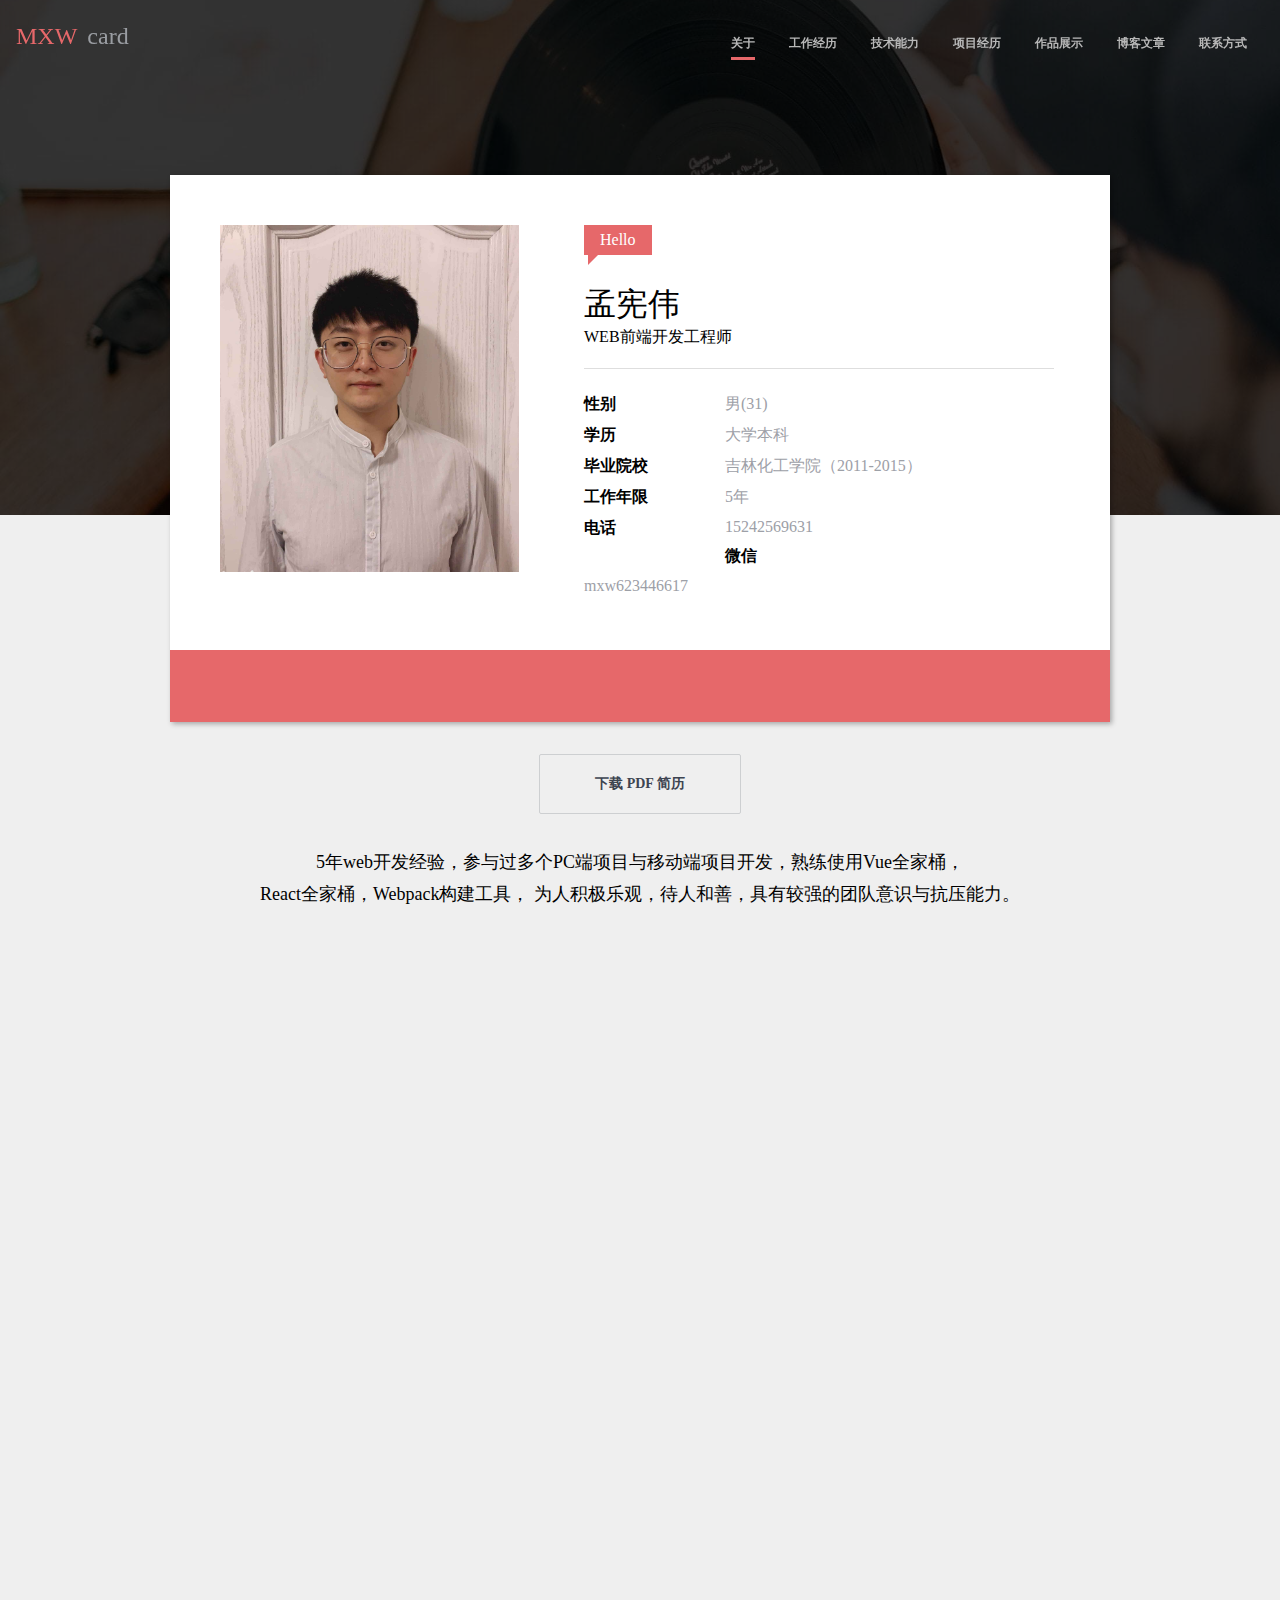
<file: index.html>
<!DOCTYPE html>
<html>

<head>
    <title>孟宪伟的个人简历</title>
    <meta name="viewport" content="width=device-width, initial-scale=1.0">
    <link rel="stylesheet" href="./src/css/main.css">
    <link rel="stylesheet" href="./src/css/loading.css">
    <script src="//at.alicdn.com/t/font_2388489_8g4sb9b9d67.js"></script>
    <link rel="stylesheet" href="./libs/swiper/swiper.min.css">
    <link rel="stylesheet" href="./libs/sortabel/sortable.min.css">
    <style type="text/css">
        .icon {
            width: 1em;
            height: 1em;
            vertical-align: -0.15em;
            fill: currentColor;
            overflow: hidden;
        }

        .swiper-container {
            height: 200px;
        }

        .swiper-button-prev,
        .swiper-button-next {
            padding: 27px 26px 26px 27px;
            border: 1px solid #d7dbde;
            margin: 10px auto;
            color: #3e4452;
            size: 14px;
            top: 25px;
            right: 35px;
            background-color: #ffffff;
            /* 设置swiper按钮的大小 */
            --swiper-navigation-size: 10px;

        }

        .swiper-button-prev:hover,
        .swiper-button-next:hover {
            box-shadow: rgba(0, 0, 0, 0.4) 0px 3px 10px 0px;
        }

        .swiper-button-prev {
            top: 90px;
            left: 850px;
        }

        .swiper-slide {
            background-color: white;
        }
    </style>
</head>

<body onload="onload()">

<div id="loading" class="loading"></div>

<div id="topNavBar" class="topNavBar">
    <div class="topNavBar-inner clearfix">
        <a class="logo" href="http://mengxianwei.site:9000" target="_blank" style="float: left;">
            <span class="rs">MXW</span>
            <span class="card">card</span>
        </a>
        <nav class="menu" style="float: right;">
            <ul class="clearfix">
                <li class="active">
                    <a href="#about">关于</a>
                </li>
                <li>
                    <a href="#experience">工作经历</a>
                </li>
                <li>
                    <a href="#skills">技术能力</a>
                </li>
                <li>
                    <a href="#projects">项目经历</a>
                </li>
                <li>
                    <a href="#works">作品展示</a>
                    <!--                    <ul class="sub-menu">-->
                    <!--                        <li>作品1</li>-->
                    <!--                        <li>作品2</li>-->
                    <!--                        <li>作品3</li>-->
                    <!--                    </ul>-->
                </li>
                <li>
                    <a href="#blog">博客文章</a>
                </li>
                <li>
                    <a href="#connect">联系方式</a>
                </li>
            </ul>
        </nav>
    </div>
</div>
<div class="banner">
    <div class="mask"></div>
</div>
<main>
    <div data-x id="about" class="userCard base-shadow">
        <div class="pictureAndText clearfix">
            <div class="picture">
                <img src="./src/img/avatar.jpg" width=299 height=347 alt="头像">
            </div>
            <div class="text">
          <span class="welcome">Hello
            <span class="triangle"></span>
          </span>
                <h1>孟宪伟</h1>
                <p>WEB前端开发工程师</p>
                <hr>
                <dl>
                    <dt>性别</dt>
                    <dd>男(31)</dd>
                    <dt>学历</dt>
                    <dd>大学本科</dd>
                    <dt>毕业院校</dt>
                    <dd>吉林化工学院（2011-2015）</dd>
                    <dt>工作年限</dt>
                    <dd>5年</dd>
                    <dt>电话</dt>
                    <dd>15242569631</dd>
                    <dt>微信</dt>
                    <dd>mxw623446617</dd>
                </dl>
            </div>
        </div>
        <footer class="media">
            <a href="https://github.com/623446617" target="_blank">
                <svg class="icon" aria-hidden="true">
                    <use xlink:href="#icon-github"></use>
                </svg>
            </a>
            <a href="https://gitee.com/mengxianwei.github.io" target="_blank">
                <svg class="icon" aria-hidden="true">
                    <use xlink:href="#icon-gitee"></use>
                </svg>
            </a>
            <a href="https://juejin.cn/user/1846785237064478" target="_blank">
                <svg class="icon" aria-hidden="true">
                    <use xlink:href="#icon-juejin"></use>
                </svg>
            </a>
        </footer>
    </div>

    <p class="downloadResume-wrapper">
        <a class="downloadResume" href="./孟宪伟-web前端开发工程师.pdf" target="_blank" download>下载 PDF 简历</a>
<!--        <a class="downloadResume" href="http://mengxianwei.site:9000" target="_blank">在线简历</a>-->
    </p>

    <p class="selfIntroduction">
        5年web开发经验，参与过多个PC端项目与移动端项目开发，熟练使用Vue全家桶，<br>React全家桶，Webpack构建工具，
        为人积极乐观，待人和善，具有较强的团队意识与抗压能力。
    </p>

</main>

<section data-x id="experience" class="experience">
    <h2>工作经历</h2>
    <div style="margin-top: 30px;" class="time-line"></div>
</section>

<section data-x id="skills" class="skills">
    <h2>技术能力</h2>

    <div class="section-body skills-body base-shadow">
        <ul class="skill-tabs clearfix" style="margin-bottom: 25px">
            <li>Html 5</li>
            <li>Css 3</li>
            <li>JavaScript</li>
            <li>AJAX</li>
            <li>jQuery</li>
            <li>Vue</li>
            <li>React</li>
            <li>Angular</li>
            <li>Scss</li>
            <li>Less</li>
            <li>NodeJS</li>
            <li>Webpack</li>
            <li>Parcel</li>
            <li>Java</li>
            <li>Sql</li>
            <li>Python</li>
            <li>Git</li>
            <li>Svn</li>
            <li>Nginx</li>
            <li>Linux</li>
            <li>Docker</li>
            <li>Object-C</li>
        </ul>
        <br>
        <ol class="clearfix">
            <li>
                <h3>
                    HTML 5 &amp; CSS 3
                    <span>90%</span>
                </h3>
                <div class="progressBar">
                    <div class="progress" style="width: 90%;"></div>
                </div>
            </li>
            <li>
                <h3>
                    JavaScript
                    <span>90%</span>
                </h3>
                <div class="progressBar">
                    <div class="progress" style="width: 90%"></div>
                </div>
            </li>
            <li>
                <h3>
                    Vue
                    <span>80%</span>
                </h3>
                <div class="progressBar">
                    <div class="progress" style="width: 80%"></div>
                </div>
            </li>
            <li>
                <h3>
                    React
                    <span>80%</span>
                </h3>
                <div class="progressBar">
                    <div class="progress" style="width: 80%"></div>
                </div>
            </li>
            <li>
                <h3>
                    Angular
                    <span>60%</span>
                </h3>
                <div class="progressBar">
                    <div class="progress" style="width: 60%"></div>
                </div>
            </li>
            <li>
                <h3>
                    Webpack
                    <span>75%</span>
                </h3>
                <div class="progressBar">
                    <div class="progress" style="width: 75%"></div>
                </div>
            </li>
            <li>
                <h3>
                    NodeJS
                    <span>70%</span>
                </h3>
                <div class="progressBar">
                    <div class="progress" style="width: 70%"></div>
                </div>
            </li>
            <li>
                <h3>
                    Git
                    <span>75%</span>
                </h3>
                <div class="progressBar">
                    <div class="progress" style="width: 75%"></div>
                </div>
            </li>
        </ol>
    </div>


</section>

<section data-x id="projects" class="section projects">
    <h2>项目经历</h2>
    <ul class="section-body projects-body"></ul>
</section>

<section data-x id="works" class="portfolio">
    <h2>作品展示</h2>
    <nav>
        <ol class="clearfix">
            <li id="portfolio1" data-sjslink="all">所有</li>
            <li id="portfolio2" data-sjslink="framework">框架</li>
            <li id="portfolio3" data-sjslink="origin">原生</li>
            <li id="portfolio4" data-sjslink="github">Github</li>
        </ol>
        <div id="portfolioBar" class="bar state-1">
            <div class="bar-inner"></div>
        </div>
    </nav>
    <script>
        portfolio1.onclick = function () {
            portfolioBar.className = 'bar state-1'
        }
        portfolio2.onclick = function () {
            portfolioBar.className = 'bar state-2'
        }
        portfolio3.onclick = function () {
            portfolioBar.className = 'bar state-3'
        }
        portfolio4.onclick = function () {
            portfolioBar.className = 'bar state-4'
        }
    </script>
    <div class="works-body base-shadow" style="margin-top: 0; padding-bottom: 50px; min-height: 535px;">


        <div id="sortable" class="sjs-default">
            <div data-sjsel="framework" class="works-item">
                <img width="100%" style="vertical-align: top;" src="./src/img/cadre.png" alt="">
                <div class="works-item-mask">
                    <a href="https://gitee.com/mengxianwei.github.io/cadre-info-system" target="_blank">
                        <svg class="icon" aria-hidden="true">
                            <use xlink:href="#icon-gitee"></use>
                        </svg>
                    </a>
                    <a href="http://mengxianwei.site:9009/cadre" target="_blank">
                        <svg class="icon" aria-hidden="true">
                            <use xlink:href="#icon-link"></use>
                        </svg>
                    </a>
                </div>
            </div>
            <div data-sjsel="framework" class="works-item">
                <img width="100%" style="vertical-align: top;" src="./src/img/remote.png" alt="">
                <div class="works-item-mask">
                    <a href="https://gitee.com/mengxianwei.github.io/remote" target="_blank">
                        <svg class="icon" aria-hidden="true">
                            <use xlink:href="#icon-gitee"></use>
                        </svg>
                    </a>
                    <a href="http://mengxianwei.site:9009/remote" target="_blank">
                        <svg class="icon" aria-hidden="true">
                            <use xlink:href="#icon-link"></use>
                        </svg>
                    </a>
                </div>
            </div>
            <div data-sjsel="origin" class="works-item">
                <img width="100%" style="vertical-align: top;" src="./src/img/pikachu.png" alt="">
                <div class="works-item-mask">
                    <a href="https://github.com/623446617/pikachu" target="_blank">
                        <svg class="icon" aria-hidden="true">
                            <use xlink:href="#icon-github"></use>
                        </svg>
                    </a>
                    <a href="http://mengxianwei.site:9009/pikachu" target="_blank">
                        <svg class="icon" aria-hidden="true">
                            <use xlink:href="#icon-link"></use>
                        </svg>
                    </a>
                </div>
            </div>
            <div data-sjsel="origin" class="works-item">
                <img width="100%" style="vertical-align: top;" src="./src/img/nav.png" alt="">
                <div class="works-item-mask">
                    <a href="https://github.com/623446617/keyboard" target="_blank">
                        <svg class="icon" aria-hidden="true">
                            <use xlink:href="#icon-github"></use>
                        </svg>
                    </a>
                    <a href="http://mengxianwei.site:9009/keyboard" target="_blank">
                        <svg class="icon" aria-hidden="true">
                            <use xlink:href="#icon-link"></use>
                        </svg>
                    </a>
                </div>
            </div>
            <div data-sjsel="framework" class="works-item">
                <img width="100%" style="vertical-align: top;" src="./src/img/VQA.png" alt="">
                <div class="works-item-mask">
                    <a href="https://gitee.com/mengxianwei.github.io/zx-frontend" target="_blank">
                        <svg class="icon" aria-hidden="true">
                            <use xlink:href="#icon-gitee"></use>
                        </svg>
                    </a>
                    <a href="http://mengxianwei.site:9002" target="_blank">
                        <svg class="icon" aria-hidden="true">
                            <use xlink:href="#icon-link"></use>
                        </svg>
                    </a>
                </div>
            </div>


            <div data-sjsel="github" class="works-item">
                <img width="100%" style="vertical-align: top;" src="./src/img/XWheels.png" alt="">
                <div class="works-item-mask">
                    <a href="https://github.com/623446617/wheels" target="_blank">
                        <svg class="icon" aria-hidden="true">
                            <use xlink:href="#icon-github"></use>
                        </svg>
                    </a>
                    <a href="http://mengxianwei.site:9001" target="_blank">
                        <svg class="icon" aria-hidden="true">
                            <use xlink:href="#icon-link"></use>
                        </svg>
                    </a>
                </div>
            </div>
            <div data-sjsel="origin" class="works-item">
                <img width="100%" style="vertical-align: top;" src="./src/img/resume.png" alt="">
                <div class="works-item-mask">
                    <a href="https://github.com/623446617/resume" target="_blank">
                        <svg class="icon" aria-hidden="true">
                            <use xlink:href="#icon-github"></use>
                        </svg>
                    </a>
                    <a href="http://mengxianwei.site:9000" target="_blank">
                        <svg class="icon" aria-hidden="true">
                            <use xlink:href="#icon-link"></use>
                        </svg>
                    </a>
                </div>
            </div>



            <div data-sjsel="framework" class="works-item">
                <img width="100%" style="vertical-align: top;" src="./src/img/map.png" alt="">
                <div class="works-item-mask">
                    <div style="position: absolute; top: 0; left: 0; text-align: center; width: 100%; padding: 10px;">账号：jas 密码：1</div>
                    <a href="http://mengxianwei.site:9009/onemap/view1" target="_blank">
                        <svg class="icon" aria-hidden="true">
                            <use xlink:href="#icon-link"></use>
                        </svg>
                    </a>
                </div>
            </div>

            <div data-sjsel="origin" class="works-item">
                <img width="100%" style="vertical-align: top;" src="./src/img/canvas.png" alt="">
                <div class="works-item-mask">
                    <a href="https://github.com/623446617/canvas" target="_blank">
                        <svg class="icon" aria-hidden="true">
                            <use xlink:href="#icon-github"></use>
                        </svg>
                    </a>
                    <a href="http://mengxianwei.site:9009/canvas" target="_blank">
                        <svg class="icon" aria-hidden="true">
                            <use xlink:href="#icon-link"></use>
                        </svg>
                    </a>
                </div>
            </div>
        </div>
    </div>


</section>

<section data-x id="blog" class="section">
    <h2>博客文章</h2>
    <div class="swiper-container section-body base-shadow">
        <div class="swiper-wrapper">
            <div class="swiper-slide">
                <div class="blog-content">
                    <svg class="icon blog-icon" aria-hidden="true">
                        <use xlink:href="#icon-quotes"></use>
                    </svg>
                    <h1 class="blog-title"><a href="https://juejin.cn/post/6906486131215302663" target="_blank">从零开始构建Webpack项目系列</a></h1>
                    <p class="blog-desc">从零开始，一步一步地介绍如何在项目中使用Webpack，以及结合自身的实战经验，分享Webpack 的使用技巧与常见优化方法。</p>
                </div>
            </div>
            <div class="swiper-slide">
                <div class="blog-content">
                    <svg class="icon blog-icon" aria-hidden="true">
                        <use xlink:href="#icon-quotes"></use>
                    </svg>
                    <h1 class="blog-title"><a href="https://juejin.cn/post/6934165507306160141/" target="_blank">Web性能优化-图片懒加载</a></h1>
                    <p class="blog-desc">图片懒加载在一些图片密集型的网站中运用比较多，通过图片懒加载可以避免一次性加载过多的图片导致请求阻塞，这样就可以提高网站的加载速度，提高用户体验。 </p>
                </div>
            </div>
            <div class="swiper-slide">
                <div class="blog-content">
                    <svg class="icon blog-icon" aria-hidden="true">
                        <use xlink:href="#icon-quotes"></use>
                    </svg>
                    <h1 class="blog-title"><a href="https://juejin.cn/post/6934182172694118414/" target="_blank">Web性能优化-防抖与节流</a></h1>
                    <p class="blog-desc">浏览器的 resize、scroll、keypress、mousemove 等事件在触发时，会不断地调用绑定在事件上的回调函数，极大地浪费资源，降低前端性能。为了优化体验，需要对这类事件进行调用次数的限制。</p>
                </div>
            </div>
            <div class="swiper-slide">
                <div class="blog-content">
                    <svg class="icon blog-icon" aria-hidden="true">
                        <use xlink:href="#icon-quotes"></use>
                    </svg>
                    <h1 class="blog-title"><a href="https://juejin.cn/post/6934214542108934151/" target="_blank">移动端适配方案</a></h1>
                    <p class="blog-desc">移动端的机型是非常多的，所以我们常常需要用大量的代码来解决适配得问题，有没有一种方案，可以用少量的代码适配大量的机型呢？当前这篇文章就介绍了REM方案与postcss-px-to-viewport方案是如何解决这些问题的。</p>
                </div>
            </div>
        </div>
        <!-- 如果需要分页器 -->
        <!--        <div class="swiper-pagination"></div>-->

        <!-- 如果需要导航按钮 -->
        <div class="swiper-button-prev"></div>
        <div class="swiper-button-next"></div>

        <!-- 如果需要滚动条 -->
        <!--<div class="swiper-scrollbar"></div>-->
    </div>
</section>

<section data-x id="connect" class="section connect">
    <h2>联系方式</h2>
    <div class="section-body connect-body">
        <dl class="connect-info clearfix base-shadow">
            <dt>
                <div>
                    <svg class="icon" aria-hidden="true">
                        <use xlink:href="#icon-location"></use>
                    </svg>
                </div>
            </dt>
            <dd>
                <h4>所在城市</h4>
                <p>辽宁省大连市</p>
            </dd>

            <dt>
                <div>
                    <svg class="icon" aria-hidden="true">
                        <use xlink:href="#icon-weixin"></use>
                    </svg>
                </div>
            </dt>
            <dd>
                <h4>微信</h4>
                <p>mxw623446617</p>
            </dd>

            <dt>
                <div>
                    <svg class="icon" aria-hidden="true">
                        <use xlink:href="#icon-tel"></use>
                    </svg>
                </div>
            </dt>
            <dd>
                <h4>电话</h4>
                <p>15242569631</p>
            </dd>

            <dt>
                <div>
                    <svg class="icon" aria-hidden="true">
                        <use xlink:href="#icon-email"></use>
                    </svg>
                </div>
            </dt>
            <dd>
                <h4>邮箱</h4>
                <p>623446617@qq.com</p>
            </dd>
        </dl>
        <div class="connect-form base-shadow">
            <label>
                姓名
                <input type="text" id="name"/>
            </label>

            <label>
                邮箱
                <input type="text" id="email"/>
            </label>

            <label>
                留言
                <textarea id="message" name="" cols="30" rows="7"></textarea>
            </label>
            <button class="submit" id="submit">发送</button>
        </div>
    </div>

</section>
</body>
<script src="libs/swiper/swiper.min.js"></script>
<script src="libs/tween.js"></script>
<script src="libs/sortabel/sortable.min.js"></script>

<script src="./src/js/base/View.js"></script>
<script src="./src/js/base/Model.js"></script>
<script src="./src/js/base/Controller.js"></script>
<!-- 模块化 -->
<script src="./src/js/init-swiper.js"></script>
<script src="./src/js/sticky-topbar.js"></script>
<script src="./src/js/auto-slide-up.js"></script>
<script src="./src/js/smoothly-navigation.js"></script>
<script src="./src/js/section-experience.js"></script>
<script src="./src/js/section-projects.js"></script>
<script src="./src/js/section-connect.js"></script>
<script type="text/javascript">
    // 瀑布流排序插件
    document.querySelector('#sortable').sortablejs();

    function onload() {
        loading.style.display = 'none';

        setTimeout(function () {
            about.classList.add('active');
        }, 100)


    }
</script>
</html>
</file>
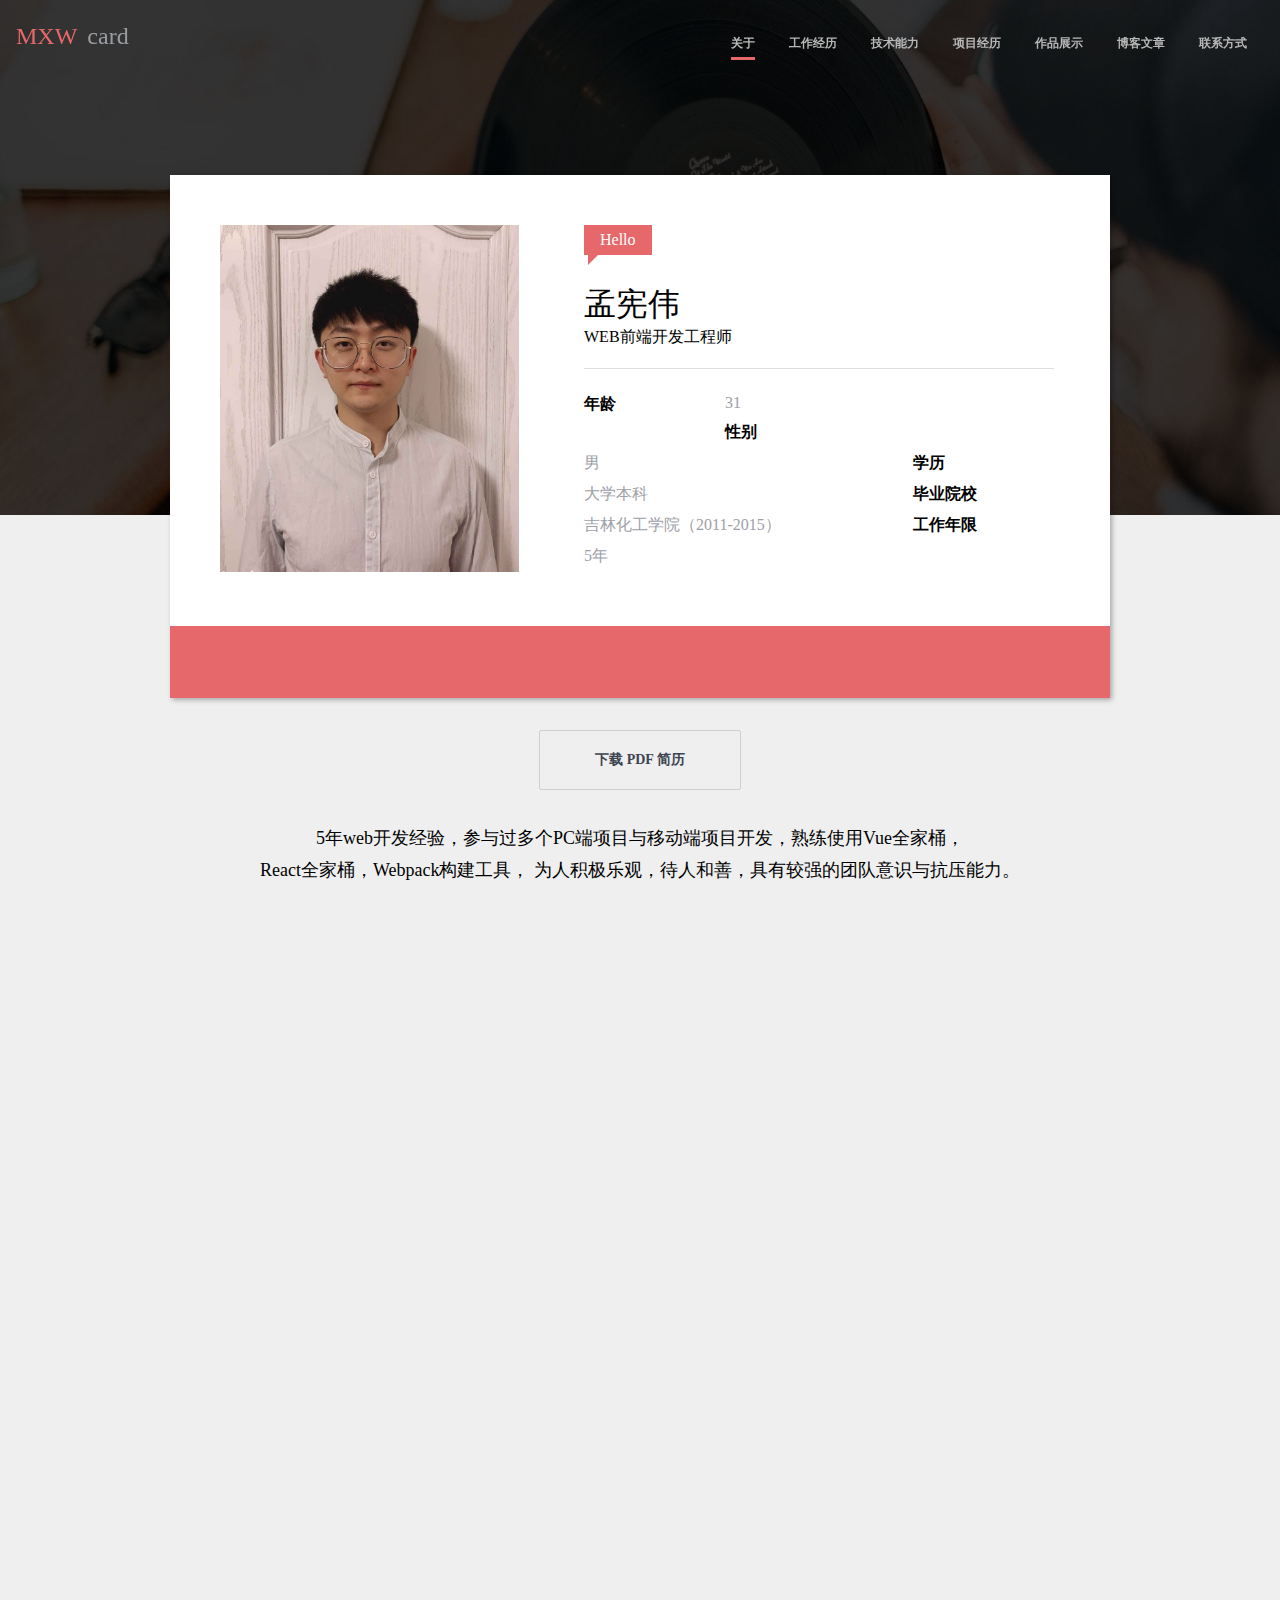
<file: src/index.html>
<!DOCTYPE html>
<html>

<head>
    <title>孟宪伟的个人简历</title>
    <link rel="stylesheet" href="./css/main.css">
    <link rel="stylesheet" href="./css/loading.css">
    <script src="//at.alicdn.com/t/font_2388489_8g4sb9b9d67.js"></script>
    <link rel="stylesheet" href="../libs/swiper/swiper.min.css">
    <link rel="stylesheet" href="../libs/sortabel/sortable.min.css">
    <style type="text/css">
        .icon {
            width: 1em;
            height: 1em;
            vertical-align: -0.15em;
            fill: currentColor;
            overflow: hidden;
        }

        .swiper-container {
            height: 200px;
        }

        .swiper-button-prev,
        .swiper-button-next {
            padding: 27px 26px 26px 27px;
            border: 1px solid #d7dbde;
            margin: 10px auto;
            color: #3e4452;
            size: 14px;
            top: 25px;
            right: 35px;
            background-color: #ffffff;
            /* 设置swiper按钮的大小 */
            --swiper-navigation-size: 10px;

        }

        .swiper-button-prev:hover,
        .swiper-button-next:hover {
            box-shadow: rgba(0, 0, 0, 0.4) 0px 3px 10px 0px;
        }

        .swiper-button-prev {
            top: 90px;
            left: 850px;
        }

        .swiper-slide {
            background-color: white;
        }
    </style>
</head>

<body onload="onload()">

<div id="loading" class="loading"></div>

<div id="topNavBar" class="topNavBar">
    <div class="topNavBar-inner clearfix">
        <a class="logo" href="#" alt="logo" style="float: left;">
            <span class="rs">MXW</span>
            <span class="card">card</span>
        </a>
        <nav class="menu" style="float: right;">
            <ul class="clearfix">
                <li class="active">
                    <a href="#about">关于</a>
                </li>
                <li>
                    <a href="#experience">工作经历</a>
                </li>
                <li>
                    <a href="#skills">技术能力</a>
                </li>
                <li>
                    <a href="#projects">项目经历</a>
                </li>
                <li>
                    <a href="#works">作品展示</a>
                    <!--                    <ul class="sub-menu">-->
                    <!--                        <li>作品1</li>-->
                    <!--                        <li>作品2</li>-->
                    <!--                        <li>作品3</li>-->
                    <!--                    </ul>-->
                </li>
                <li>
                    <a href="#blog">博客文章</a>
                </li>
                <li>
                    <a href="#connect">联系方式</a>
                </li>
            </ul>
        </nav>
    </div>
</div>
<div class="banner">
    <div class="mask"></div>
</div>
<main>
    <div data-x id="about" class="userCard base-shadow">
        <div class="pictureAndText clearfix">
            <div class="picture">
                <img src="./img/avatar.jpg" width=299 height=347 alt="头像">
            </div>
            <div class="text">
          <span class="welcome">Hello
            <span class="triangle"></span>
          </span>
                <h1>孟宪伟</h1>
                <p>WEB前端开发工程师</p>
                <hr>
                <dl>
                    <dt>年龄</dt>
                    <dd>31</dd>
                    <dt>性别</dt>
                    <dd>男</dd>
                    <dt>学历</dt>
                    <dd>大学本科</dd>
                    <dt>毕业院校</dt>
                    <dd>吉林化工学院（2011-2015）</dd>
                    <dt>工作年限</dt>
                    <dd>5年</dd>
                    <!--                    <dt>邮箱</dt>-->
                    <!--                    <dd>623446617@qq.com</dd>-->
                    <!--                    <dt>手机</dt>-->
                    <!--                    <dd>15242569631</dd>-->
                </dl>
            </div>
        </div>
        <footer class="media">
            <a href="https://github.com/623446617" target="_blank">
                <svg class="icon" aria-hidden="true">
                    <use xlink:href="#icon-github"></use>
                </svg>
            </a>
            <a href="https://gitee.com/mengxianwei.github.io" target="_blank">
                <svg class="icon" aria-hidden="true">
                    <use xlink:href="#icon-gitee"></use>
                </svg>
            </a>
            <a href="https://juejin.cn/user/1846785237064478" target="_blank">
                <svg class="icon" aria-hidden="true">
                    <use xlink:href="#icon-juejin"></use>
                </svg>
            </a>
        </footer>
    </div>

    <p class="downloadResume-wrapper">
        <a class="downloadResume" href="../resume.pdf" target="_blank" download>下载 PDF 简历</a>
    </p>

    <p class="selfIntroduction">
        5年web开发经验，参与过多个PC端项目与移动端项目开发，熟练使用Vue全家桶，<br>React全家桶，Webpack构建工具，
        为人积极乐观，待人和善，具有较强的团队意识与抗压能力。
    </p>

</main>

<section data-x id="experience" class="experience">
    <h2>工作经历</h2>
    <div style="margin-top: 30px;" class="time-line"></div>
</section>

<section data-x id="skills" class="skills">
    <h2>技术能力</h2>

    <div class="section-body skills-body base-shadow">
        <ul class="skill-tabs clearfix" style="margin-bottom: 25px">
            <li>Html 5</li>
            <li>Css 3</li>
            <li>JavaScript</li>
            <li>AJAX</li>
            <li>jQuery</li>
            <li>Vue</li>
            <li>React</li>
            <li>Angular</li>
            <li>Scss</li>
            <li>Less</li>
            <li>NodeJS</li>
            <li>Webpack</li>
            <li>Parcel</li>
            <li>Java</li>
            <li>Sql</li>
            <li>Python</li>
            <li>Git</li>
            <li>Svn</li>
            <li>Nginx</li>
            <li>Linux</li>
            <li>Docker</li>
            <li>Object-C</li>
        </ul>
        <br>
        <ol class="clearfix">
            <li>
                <h3>
                    HTML 5 &amp; CSS 3
                    <span>90%</span>
                </h3>
                <div class="progressBar">
                    <div class="progress" style="width: 90%;"></div>
                </div>
            </li>
            <li>
                <h3>
                    JavaScript
                    <span>90%</span>
                </h3>
                <div class="progressBar">
                    <div class="progress" style="width: 90%"></div>
                </div>
            </li>
            <li>
                <h3>
                    Vue
                    <span>80%</span>
                </h3>
                <div class="progressBar">
                    <div class="progress" style="width: 80%"></div>
                </div>
            </li>
            <li>
                <h3>
                    React
                    <span>80%</span>
                </h3>
                <div class="progressBar">
                    <div class="progress" style="width: 80%"></div>
                </div>
            </li>
            <li>
                <h3>
                    Angular
                    <span>60%</span>
                </h3>
                <div class="progressBar">
                    <div class="progress" style="width: 60%"></div>
                </div>
            </li>
            <li>
                <h3>
                    Webpack
                    <span>75%</span>
                </h3>
                <div class="progressBar">
                    <div class="progress" style="width: 75%"></div>
                </div>
            </li>
            <li>
                <h3>
                    NodeJS
                    <span>70%</span>
                </h3>
                <div class="progressBar">
                    <div class="progress" style="width: 70%"></div>
                </div>
            </li>
            <li>
                <h3>
                    Git
                    <span>75%</span>
                </h3>
                <div class="progressBar">
                    <div class="progress" style="width: 75%"></div>
                </div>
            </li>
        </ol>
    </div>


</section>

<section data-x id="projects" class="section projects">
    <h2>项目经历</h2>
    <ul class="section-body projects-body"></ul>
</section>

<section data-x id="works" class="portfolio">
    <h2>作品展示</h2>
    <nav>
        <ol class="clearfix">
            <li id="portfolio1" data-sjslink="all">所有</li>
            <li id="portfolio2" data-sjslink="framework">框架</li>
            <li id="portfolio3" data-sjslink="origin">原生JS&amp;CSS</li>
            <li id="portfolio4" data-sjslink="github">Github</li>
        </ol>
        <div id="portfolioBar" class="bar state-1">
            <div class="bar-inner"></div>
        </div>
    </nav>
    <script>
        portfolio1.onclick = function () {
            portfolioBar.className = 'bar state-1'
        }
        portfolio2.onclick = function () {
            portfolioBar.className = 'bar state-2'
        }
        portfolio3.onclick = function () {
            portfolioBar.className = 'bar state-3'
        }
        portfolio4.onclick = function () {
            portfolioBar.className = 'bar state-4'
        }
    </script>
    <div class="works-body base-shadow" style="margin-top: 0; padding-bottom: 50px; height: 535px;">


        <div id="sortable" class="sjs-default">
            <div data-sjsel="framework" class="works-item">
                <img width="100%" style="vertical-align: top;" src="./img/cadre.png" alt="">
                <div class="works-item-mask">
                    <a href="https://gitee.com/mengxianwei.github.io/cadre-info-system" target="_blank">
                        <svg class="icon" aria-hidden="true">
                            <use xlink:href="#icon-gitee"></use>
                        </svg>
                    </a>
                    <a href="http://www.mengxianwei.site:9001" target="_blank">
                        <svg class="icon" aria-hidden="true">
                            <use xlink:href="#icon-link"></use>
                        </svg>
                    </a>
                </div>
            </div>
            <div data-sjsel="framework" class="works-item">
                <img width="100%" style="vertical-align: top;" src="./img/remote.png" alt="">
                <div class="works-item-mask">
                    <a href="https://gitee.com/mengxianwei.github.io/remote" target="_blank">
                        <svg class="icon" aria-hidden="true">
                            <use xlink:href="#icon-gitee"></use>
                        </svg>
                    </a>
                    <a href="http://www.mengxianwei.site:9002" target="_blank">
                        <svg class="icon" aria-hidden="true">
                            <use xlink:href="#icon-link"></use>
                        </svg>
                    </a>
                </div>
            </div>
            <div data-sjsel="origin" class="works-item">
                <img width="100%" style="vertical-align: top;" src="./img/pikachu.png" alt="">
                <div class="works-item-mask">
                    <a href="https://github.com/623446617/pikachu" target="_blank">
                        <svg class="icon" aria-hidden="true">
                            <use xlink:href="#icon-github"></use>
                        </svg>
                    </a>
                    <a href="http://www.mengxianwei.site:9003/" target="_blank">
                        <svg class="icon" aria-hidden="true">
                            <use xlink:href="#icon-link"></use>
                        </svg>
                    </a>
                </div>
            </div>
            <div data-sjsel="origin" class="works-item">
                <img width="100%" style="vertical-align: top;" src="./img/nav.png" alt="">
                <div class="works-item-mask">
                    <a href="https://github.com/623446617/keyboard" target="_blank">
                        <svg class="icon" aria-hidden="true">
                            <use xlink:href="#icon-github"></use>
                        </svg>
                    </a>
                    <a href="http://www.mengxianwei.site:9004/" target="_blank">
                        <svg class="icon" aria-hidden="true">
                            <use xlink:href="#icon-link"></use>
                        </svg>
                    </a>
                </div>
            </div>
            <div data-sjsel="framework" class="works-item">
                <img width="100%" style="vertical-align: top;" src="./img/VQA.png" alt="">
                <div class="works-item-mask">
                    <a href="https://gitee.com/mengxianwei.github.io/zx-frontend" target="_blank">
                        <svg class="icon" aria-hidden="true">
                            <use xlink:href="#icon-gitee"></use>
                        </svg>
                    </a>
                    <a href="http://www.mengxianwei.site:9000" target="_blank">
                        <svg class="icon" aria-hidden="true">
                            <use xlink:href="#icon-link"></use>
                        </svg>
                    </a>
                </div>
            </div>


            <div data-sjsel="github" class="works-item">
                <img width="100%" style="vertical-align: top;" src="./img/XWheels.png" alt="">
                <div class="works-item-mask">
                    <a href="https://github.com/623446617/wheels" target="_blank">
                        <svg class="icon" aria-hidden="true">
                            <use xlink:href="#icon-github"></use>
                        </svg>
                    </a>
                    <a href="http://www.mengxianwei.site:9005" target="_blank">
                        <svg class="icon" aria-hidden="true">
                            <use xlink:href="#icon-link"></use>
                        </svg>
                    </a>
                </div>
            </div>
            <div data-sjsel="origin" class="works-item">
                <img width="100%" style="vertical-align: top;" src="./img/resume.png" alt="">
                <div class="works-item-mask">
                    <div>
                        <svg class="icon" aria-hidden="true">
                            <use xlink:href="#icon-github"></use>
                        </svg>
                    </div>
                    <div>
                        <svg class="icon" aria-hidden="true">
                            <use xlink:href="#icon-link"></use>
                        </svg>
                    </div>
                </div>
            </div>

            <div data-sjsel="framework" class="works-item">
                <img width="100%" style="vertical-align: top;" src="./img/map.png" alt="">
                <div class="works-item-mask">

                    <a href="http://www.mengxianwei.site:9007/view1" target="_blank">
                        <svg class="icon" aria-hidden="true">
                            <use xlink:href="#icon-link"></use>
                        </svg>
                    </a>
                </div>
            </div>
        </div>
    </div>


</section>

<section data-x id="blog" class="section">
    <h2>博客文章</h2>
    <div class="swiper-container section-body base-shadow">
        <div class="swiper-wrapper">
            <div class="swiper-slide">
                <div class="blog-content">
                    <svg class="icon blog-icon" aria-hidden="true">
                        <use xlink:href="#icon-quotes"></use>
                    </svg>
                    <h1 class="blog-title"><a href="https://juejin.cn/post/6906486131215302663" target="_blank">从零开始构建Webpack项目系列</a></h1>
                    <p class="blog-desc">从零开始，一步一步地介绍如何在项目中使用Webpack，以及结合自身的实战经验，分享Webpack 的使用技巧与常见优化方法。</p>
                </div>
            </div>
            <div class="swiper-slide">
                <div class="blog-content">
                    <svg class="icon blog-icon" aria-hidden="true">
                        <use xlink:href="#icon-quotes"></use>
                    </svg>
                    <h1 class="blog-title"><a href="https://juejin.cn/post/6934165507306160141/" target="_blank">Web性能优化-图片懒加载</a></h1>
                    <p class="blog-desc">图片懒加载在一些图片密集型的网站中运用比较多，通过图片懒加载可以避免一次性加载过多的图片导致请求阻塞，这样就可以提高网站的加载速度，提高用户体验。 </p>
                </div>
            </div>
            <div class="swiper-slide">
                <div class="blog-content">
                    <svg class="icon blog-icon" aria-hidden="true">
                        <use xlink:href="#icon-quotes"></use>
                    </svg>
                    <h1 class="blog-title"><a href="https://juejin.cn/post/6934182172694118414/" target="_blank">Web性能优化-防抖与节流</a></h1>
                    <p class="blog-desc">浏览器的 resize、scroll、keypress、mousemove 等事件在触发时，会不断地调用绑定在事件上的回调函数，极大地浪费资源，降低前端性能。为了优化体验，需要对这类事件进行调用次数的限制。</p>
                </div>
            </div>
            <div class="swiper-slide">
                <div class="blog-content">
                    <svg class="icon blog-icon" aria-hidden="true">
                        <use xlink:href="#icon-quotes"></use>
                    </svg>
                    <h1 class="blog-title"><a href="https://juejin.cn/post/6934214542108934151/" target="_blank">移动端适配方案</a></h1>
                    <p class="blog-desc">移动端的机型是非常多的，所以我们常常需要用大量的代码来解决适配得问题，有没有一种方案，可以用少量的代码适配大量的机型呢？当前这篇文章就介绍了REM方案与postcss-px-to-viewport方案是如何解决这些问题的。</p>
                </div>
            </div>
        </div>
        <!-- 如果需要分页器 -->
        <!--        <div class="swiper-pagination"></div>-->

        <!-- 如果需要导航按钮 -->
        <div class="swiper-button-prev"></div>
        <div class="swiper-button-next"></div>

        <!-- 如果需要滚动条 -->
        <!--<div class="swiper-scrollbar"></div>-->
    </div>
</section>

<section data-x id="connect" class="section connect">
    <h2>联系方式</h2>
    <div class="section-body connect-body">
        <dl class="connect-info clearfix base-shadow">
            <dt>
                <div>
                    <svg class="icon" aria-hidden="true">
                        <use xlink:href="#icon-location"></use>
                    </svg>
                </div>
            </dt>
            <dd>
                <h4>所在城市</h4>
                <p>辽宁省大连市</p>
            </dd>

            <dt>
                <div>
                    <svg class="icon" aria-hidden="true">
                        <use xlink:href="#icon-weixin"></use>
                    </svg>
                </div>
            </dt>
            <dd>
                <h4>微信</h4>
                <p>mxw623446617</p>
            </dd>

            <dt>
                <div>
                    <svg class="icon" aria-hidden="true">
                        <use xlink:href="#icon-tel"></use>
                    </svg>
                </div>
            </dt>
            <dd>
                <h4>电话</h4>
                <p>15242569631</p>
            </dd>

            <dt>
                <div>
                    <svg class="icon" aria-hidden="true">
                        <use xlink:href="#icon-email"></use>
                    </svg>
                </div>
            </dt>
            <dd>
                <h4>邮箱</h4>
                <p>623446617@qq.com</p>
            </dd>
        </dl>
        <div class="connect-form base-shadow">
            <label>
                姓名
                <input type="text" id="name"/>
            </label>

            <label>
                邮箱
                <input type="text" id="email"/>
            </label>

            <label>
                留言
                <textarea id="message" name="" cols="30" rows="7"></textarea>
            </label>
            <button class="submit" id="submit">发送</button>
        </div>
    </div>

</section>
</body>
<script src="../libs/swiper/swiper.min.js"></script>
<script src="../libs/tween.js"></script>
<script src="../libs/sortabel/sortable.min.js"></script>

<script src="./js/base/View.js"></script>
<script src="./js/base/Model.js"></script>
<script src="./js/base/Controller.js"></script>
<!-- 模块化 -->
<script src="./js/init-swiper.js"></script>
<script src="./js/sticky-topbar.js"></script>
<script src="./js/auto-slide-up.js"></script>
<script src="./js/smoothly-navigation.js"></script>
<script src="./js/section-experience.js"></script>
<script src="./js/section-projects.js"></script>
<script src="./js/section-connect.js"></script>
<script type="text/javascript">
    // 瀑布流排序插件
    document.querySelector('#sortable').sortablejs();

    function onload() {
        loading.style.display = 'none';

        setTimeout(function () {
            about.classList.add('active');
        }, 100)


    }
</script>
</html>
</file>
<file: src/css/main.css>
:root {
    --HEX: 230,104,106;
    --base-color: rgba(var(--HEX), 1);
    --base-hover-color: #cf5d5f;
}

body {
    background: #efefef;
    margin: 0;
}

a {
    color: inherit;
    text-decoration: none;
}

* {
    margin: 0;
    padding: 0;
    box-sizing: border-box;
}

hr {
    height: 0;
    border: none;
    border-top: 1px solid #dedede;
}

ul,
ol {
    list-style: none;
}

h1, h2, h3, h4, h5, h6 {
    font-weight: normal;
}

.clearfix::after {
    content: '';
    display: block;
    clear: both;
}

::-moz-selection{background: var(--base-color);color: #fff;}

::selection {background: var(--base-color); color:#fff;}

.base-shadow {
    box-shadow: 2px 2px 5px 0px rgba(0, 0, 0, 0.3);
}

.topNavBar {
    padding: 20px 0 20px 0;
    position: fixed;
    top: 0;
    left: 0;
    width: 100%;
    z-index: 1;
    color: #b7b7b7;
    transition: all 0.5s;
}

.topNavBar.sticky {
    padding: 10px 0;
    color: #000000;
    box-shadow: 0 0 3px 0 #000000;
}

.topNavBar-inner {
    padding: 0 16px;
}

.topNavBar nav {
    padding-top: 7px;
}

.topNavBar nav > ul {
    list-style: none;
    margin: 0;
    padding: 0;
}

.topNavBar nav > ul > li {
    float: left;
    margin-left: 17px;
    margin-right: 17px;
    position: relative;
}

.topNavBar nav > ul > li > a {
    font-size: 12px;
    font-weight: bold;
    border-top: 3px solid transparent;
    border-bottom: 3px solid transparent;
    padding-top: 5px;
    padding-bottom: 5px;
    display: block;
    position: relative;
}

.topNavBar nav > ul > li > a::after {
    content: '';
    background-color: var(--base-color);
    width: 0;
    height: 3px;
    position: absolute;
    top: 100%;
    left: 0;
    transition: all 0.5s;
}

.topNavBar nav > ul > li.active > a::after,
.topNavBar nav > ul > li:hover > a::after {
    width: 100%;
}

.topNavBar .sub-menu {
    position: absolute;
    top: 100%;
    right: 0;
    white-space: nowrap;
    display: none;
    background-color: #ffffff;
    box-shadow: 0 0 5px 0 #c5c5c5;
    animation: submenuSlide 0.5s;
}

@keyframes submenuSlide {
    0% {
        opacity: 0;
        margin-right: 100%;
    }
    100% {
        opacity: 1;
        margin-right: 0;
    }
}

.topNavBar .sub-menu > li {
    padding: 5px 10px;
    cursor: pointer;
}

.topNavBar nav > ul > li:hover > .sub-menu {
    display: block;
}

.topNavBar .logo {
    font-size: 24px;
    font-family: 'Arial Black';
    padding-top: 3px;
    padding-bottom: 4px;
}

.topNavBar .logo .rs {
    margin-right: 4px;
    color: var(--base-color);
}

.topNavBar .logo .card {
    color: #9a9da2;
}

[data-x] {
    transform: translateY(100px);
    opacity: 0;
    transition: all 1s;
}

[data-x].active {
    transform: translateY(0);
    opacity: 1;
}

[data-x] .progress {
    transform: translateX(-100%);
    transition: all 2s ease-in-out;
}

[data-x].active .progress {
    transform: translateX(0);
}

.banner {
    height: 515px;
    background-image: url(../img/rs-cover.jpg);
    background-position: center center;
    background-size: cover;
}

.banner .mask {
    height: 515px;
    background-color: rgba(0, 0, 0, 0.8);
}

.userCard {
    max-width: 940px;
    margin-left: auto;
    margin-right: auto;
    background-color: #ffffff;
}

.userCard .welcome {
    background: var(--base-color);
    color: white;
    display: inline-block;
    padding: 4px 16px;
    line-height: 22px;
    position: relative;
    margin-bottom: 10px;
}

.userCard .welcome .triangle {
    display: block;
    border: 10px solid transparent;
    width: 0px;
    border-left-color: var(--base-color);
    border-top-width: 0px;
    position: absolute;
    left: 4px;
    top: 100%;
}

.userCard .picture {
    float: left;
}

.userCard .text {
    float: left;
    margin-left: 65px;
    width: 470px;
}

.userCard .text h1 {
    margin-top: 18px;
}

.userCard .text hr {
    margin: 20px 0;
}

.userCard .pictureAndText {
    padding: 50px;
}

.userCard dl dt,
.userCard dl dd {
    float: left;
    padding: 5px 0;
}

.userCard dl dt {
    width: 30%;
    font-weight: bold;
}

.userCard dl dd {
    width: 70%;
    color: #9da0a7;
}

.userCard > footer.media {
    background: var(--base-color);
    text-align: center;
}

.userCard > footer.media > a {
    display: inline-block;
    width: 40px;
    line-height: 30px;
    padding: 5px 0;
    border-radius: 50%;
    margin: 16px;
}

.userCard > footer.media > a:hover {
    background: var(--base-hover-color);
}

.userCard svg {
    width: 30px;
    height: 30px;
    fill: white;
    vertical-align: top;
}

body > main {
    margin-top: -340px;
}

body > main .downloadResume-wrapper {
    text-align: center;
}

body > main .downloadResume {
    font-size: 14px;
    line-height: 16px;
    padding: 21px 55px;
    border: 1px solid #cdcfd1;
    background: #efefef;
    display: inline-block;
    border-radius: 2px;
    color: #3d4451;
    font-weight: bold;
    margin: 32px 0;
    transition: box-shadow 0.2s;
}

body > main .downloadResume:hover {
    box-shadow: 0px 4px 13px 0px rgba(0, 0, 0, 0.2);
}

.selfIntroduction {
    max-width: 940px;
    margin-left: auto;
    margin-right: auto;
    text-align: center;
    font-family: kai;
    line-height: 1.8;
    font-size: 18px;
}

section.skills,
section.experience,
section.section,
section.portfolio {
    max-width: 940px;
    margin-left: auto;
    margin-right: auto;
    margin-top: 100px;
}

section.skills > h2,
section.experience > h2,
section.section > h2,
section.portfolio > h2 {
    text-align: center;
    color: #3d4451;
    font-size: 34px;
    line-height: 1.2;
    font-weight: 600;
}

section.skills h3 {
    font-size: 14px;
    line-height: 1.1;
}

section.skills h3 > span {
    color: #b3b3b3;
    float: right;
}

section.skills .skill-tabs > li {
    float: left;
    background-color: var(--base-color);
    padding: 2px 5px;
    color: #ffffff;
    margin: 5px;
    border-radius: 3px;
    font-size: 12px;
}

.skills-body,
.works-body {
    background: white;
    padding: 42px 50px 10px;
    margin-top: 30px;
}

section.skills ol > li {
    float: left;
    width: 48%;
    box-sizing: border-box;
}

section.skills ol > li:nth-child(even) {
    float: right;
}

section.skills .progressBar {
    height: 5px;
    background: rgba(var(--HEX), 0.1);
    border-radius: 2px;
    margin: 4px 0 40px;
    overflow: hidden;
}

section.skills .progressBar > .progress {
    height: 100%;
    background: var(--base-color);
    width: 70%;
    border-radius: 2px;
}

section.portfolio {
    text-align: center;
}

section.portfolio > nav {
    text-align: center;
}

section.portfolio > nav > ol {
    margin: 0 auto;
    display: inline-block;
    vertical-align: top;
}

section.portfolio > nav > ol > li {
    float: left;
    margin-left: 40px;
    cursor: pointer;
}

section.portfolio > nav > ol > li:first-child {
    margin-left: 0;
}

section.portfolio > nav {
    display: inline-block;
    vertical-align: top;
    margin-top: 32px;
}

section.portfolio > nav .bar {
    height: 5px;
    background: white;
    margin-top: 5px;
    margin-bottom: 28px;
    border-radius: 2px;
}

section.portfolio > nav .bar-inner {
    height: 100%;
    background: var(--base-color);
    border-radius: 2px;
    transition: all 0.3s;
}

section.portfolio > nav .bar.state-1 .bar-inner {
    margin-left: 0;
    width: 50px;
}

section.portfolio > nav .bar.state-2 .bar-inner {
    margin-left: 65px;
    width: 50px;
}

section.portfolio > nav .bar.state-3 .bar-inner {
    margin-left: 135px;
    width: 50px;
}

section.portfolio > nav .bar.state-4 .bar-inner {
    margin-left: 209px;
    width: 60px;
}

section.portfolio .works {
    position: relative;
}

section.portfolio .works > .big,
section.portfolio .works > .small {
    position: absolute;
}

.works-item {
    border-radius: 4px;
    box-shadow: 0 3px 5px rgba(0, 0, 0, 0.3);
    overflow: hidden;
    position: relative;
}

.works-item-mask {
    display: none;
    position: absolute;
    top: 0;
    left: 0;
    width: 100%;
    height: 100%;
    background-color: rgba(255,255,255,.8);
}

.works-item:hover .works-item-mask {
    display: flex;
    align-items: center;
    justify-content: center;
}

.works-item-mask > a {
    width: 40px;
    height: 40px;
    border-radius: 5px;
    background-color: rgba(0, 0, 0, 0.3);
    cursor: pointer;
    display: flex;
    align-items: center;
    justify-content: center;
    font-size: 20px;
}

.works-item-mask > a:first-child {
    margin-right: 20px;
}

.works-item-mask > a:last-child {
    margin-left: 20px;
}

.time-line {
    --line-width: 4px;
    --line-bg-color: var(--base-color);
    --content-border-width: 1px;
    --content-border-color: #dcdcdc;
    --content-bg-color: #ffffff;
    --content-offset: 30px;
    --point-length: 12px;
    --point-bg-color: var(--base-color);
    --arrow-length: 14px;
    --arrow-top: 15px;
}

.time-line > ul {
    position: relative;
}

.time-line > ul::before {
    content: '';
    position: absolute;
    top: 0;
    left: 50%;
    transform: translateX(-50%);
    height: 100%;
    width: var(--line-width);
    background-color: var(--line-bg-color);
}

.time-line > ul > li {
    position: relative;
    width: calc(50% - var(--line-width) / 2);
    height: 140px;
}

.time-line > ul > li > i {
    position: absolute;
    left: calc(100% - calc(var(--point-length) - var(--line-width)) / 2);
    top: calc(var(--arrow-top) + var(--arrow-length) - var(--point-length) / 2 + var(--content-border-width));
    background-color: var(--point-bg-color);
    width: var(--point-length);
    height: var(--point-length);
    border-radius: 50%;
}

.time-line > ul > li > .time-line-content {
    background-color: var(--content-bg-color);
    position: absolute;
    top: 0;
    right: var(--content-offset);
    width: calc(100% - var(--content-offset));
    border: var(--content-border-width) solid var(--content-border-color);
    border-radius: 3px;
    padding: 20px;
    min-height: 50px;
    transition: all 0.5s ease-in-out;
}

.time-line > ul > li > .time-line-content:hover {
    box-shadow: 0 3px 5px rgba(0, 0, 0, 0.3);
}

.time-line-content::after,
.time-line-content::before {
    content: '';
    position: absolute;
    top: var(--arrow-top);
    left: 100%;
    border: var(--arrow-length) solid transparent;
    border-left-color: var(--content-border-color);
}

.time-line-content::after {
    left: calc(100% - var(--content-border-width));
    border-left-color: var(--content-bg-color);
}

.time-line-content > .title {
    font-size: 20px;
    color: #333;
    font-weight: bold;
    line-height: normal;
}

.time-line-content > .title > span {
    font-weight: normal;
}

.time-line-content > .subtitle {
    font-size: 16px;
    color: #333;
    font-weight: 400;
    line-height: normal;

    margin: 10px 0;
}

.time-line-content .time {
    font-size: 12px;
    color: #9a9da2;
    float: right;
}

.time-line-content > .description {
    font-size: 12px;
    line-height: 20px;
}

.time-line > ul > li.right-item {
    left: calc(50% + var(--line-width) / 2);
}

.time-line > ul > li.right-item > i {
    right: calc(100% - calc(var(--point-length) - var(--line-width)) / 2);
    left: unset;
}

.time-line > ul > li.right-item > .time-line-content {
    left: var(--content-offset);
    right: unset;
}

.right-item > .time-line-content::after,
.right-item > .time-line-content::before {
    right: 100%;
    left: unset;
    border-left-color: transparent;
    border-right-color: var(--content-border-color);
}

.right-item > .time-line-content::after {
    right: calc(100% - var(--content-border-width));
    border-right-color: var(--content-bg-color);
}

.section-body {
    margin-top: 30px;
}

.projects h3 {
    font-size: 20px;
    margin-bottom: 10px;
    position: relative;
    font-weight: 700;
}

.projects h3 > span {
    font-size: 12px;
    color: #9fa3b0;
    margin-left: 50px;
    font-weight: 500;
}

.projects h3::before {
    content: '';
    position: absolute;
    left: -20px;
    top: 0;
    width: 5px;
    height: 100%;
    background-color: var(--base-color);
}

.projects ul.projects-body > li {
    background-color: #fff;
    padding: 20px;
    margin-top: 20px;
    border-radius: 1px;
}

.projects h4 {
    font-size: 16px;
}

.projects .description {
    margin-top: 10px;
    font-size: 14px;
    color: #3d4451;
    list-style: decimal;
    padding-left: 15px;
}

.projects .description > li:not(:first-child) {
    margin-top: 5px;
}

.blog-icon {
    position: absolute;
    top: 0;
    left: 34px;
    font-size: 35px;
}

.blog-content {
    width: 800px;
    height: 200px;
    position: absolute;
    top: 25px;
    left: 0;
    padding-left: 100px;
}

.blog-title {
    border-bottom: 1px solid;
    padding-bottom: 20px;
}

.blog-desc {
  padding-top: 20px;
}

.connect {
    margin-bottom: 200px;
}

.connect-body {
    display: flex;
}

.connect-body .connect-info {
    width: 360px;
    padding: 10px;
    background-color: #ffffff;
}

.connect-body .connect-info > dt {
    width: 20%;
    display: flex;
    justify-content: center;
    align-items: center;
}

.connect-body .connect-info > dt > div {
    width: 45px;
    height: 45px;
    border-radius: 50%;
    background-color: rgba(211, 211, 211, 0.33);
    display: flex;
    justify-content: center;
    align-items: center;
    font-size: 30px;
    color: var(--base-color);
}
.connect-body .connect-info > dd {
    width: 80%;
    height: 50px;
    display: flex;
    flex-direction: column;
    justify-content: center;
    font-size: 14px;
}
.connect-body .connect-info > dt:not(:last-of-type),
.connect-body .connect-info > dd:not(:last-of-type) {
    margin-bottom: 15px;
}

.connect-body .connect-info > dt,
.connect-body .connect-info > dd {
    float: left;
}


.connect-body .connect-form {
    flex: 1;
    margin-left: 20px;
    text-align: center;
    background-color: #ffffff;
    padding: 22px 10px;
}

.connect-body .connect-form > label {
    display: flex;
    margin-bottom: 10px;
}

.connect-body .connect-form input {
    height: 30px;
}
.connect-body .connect-form textarea {
    resize: none;
}
.connect-body .connect-form input,
.connect-body .connect-form textarea {
    width: 90%;
    margin-left: 10px;
    border-radius: 3px;
    outline: 0;
    border: 1px solid #d3d3d3;
}

.connect-body .connect-form input:focus,
.connect-body .connect-form textarea:focus {
    border: 1px solid var(--base-color);
}

.connect-body .connect-form .submit {
    padding: 5px 10px;
    width: 100px;
    border-radius: 5px;
    cursor: pointer;

    border: 1px solid var(--base-color);
    background: none;
    color: var(--base-color);
}

.connect-body .connect-form .submit:hover {
    background: var(--base-color);
    border-color: var(--base-color);
    color: #fff;
}

.connect-body .connect-form .submit:focus {
    outline: 0;
}
</file>
<file: src/css/loading.css>
.loading {
  width: 100%;
  height: 100%;
  position: fixed;
  top: 0;
  left: 0;
  bottom: 0;
  right: 0;
  background-color: rgba(0, 0, 0, 0.2);
  z-index: 11;
  display: block; }

.loading::before,
.loading::after {
  content: '';
  position: absolute;
  width: 0;
  height: 0;
  background-color: black;
  -webkit-border-radius: 50%;
  -moz-border-radius: 50%;
  border-radius: 50%;
  top: 0;
  left: 0;
  bottom: 0;
  right: 0;
  margin: auto;
  -webkit-animation: loaded 1.5s infinite linear;
  -o-animation: loaded 1.5s infinite linear;
  animation: loaded 1.5s infinite linear; }

.loading::after {
  animation-delay: 0.75s; }

@keyframes loaded {
  0% {
    width: 0;
    height: 0;
    opacity: 1; }
  100% {
    width: 50px;
    height: 50px;
    opacity: 0; } }
</file>
<file: libs/sortabel/sortable.min.css>
.sjs-default{position:relative;padding:0;margin:0;opacity:0;transition:height .2s ease-out,opacity .2s ease-out .2s}[data-sjsel]{opacity:0;position:absolute;top:0;left:0;transition:-webkit-transform .2s ease-out;transition:transform .2s ease-out;transition:transform .2s ease-out,-webkit-transform .2s ease-out}
</file>
